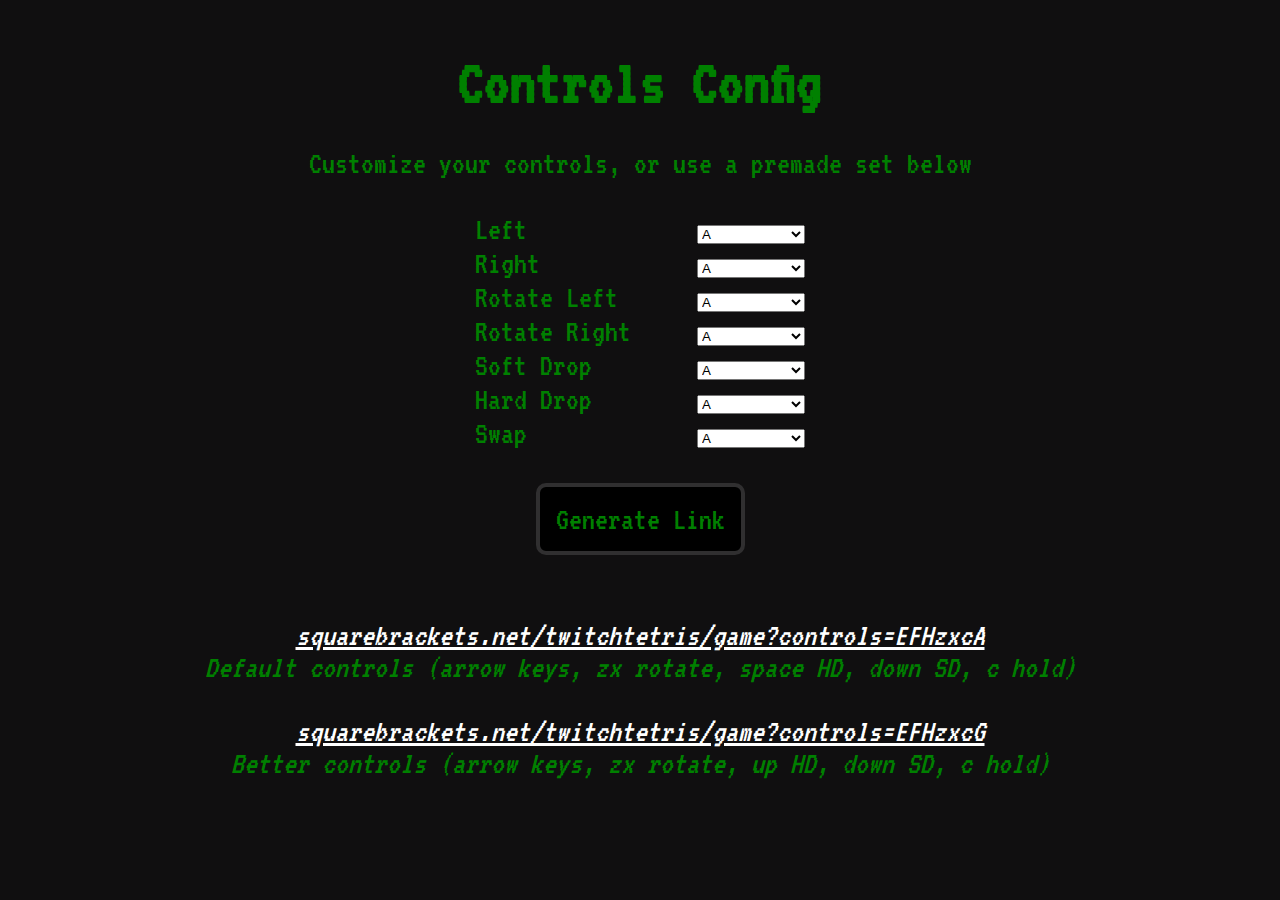
<file: index.html>
<!--
TODO:
figure out why I can't get checked property of checkbox
add local storage stuff
fix side art for tetris
make controls screen with default, roger controlsTM, and custom
-->

<!DOCTYPE html>
<html>
<head>
	<title>Twitch Tetris Controls</title>
  <meta charset="UTF-8">
	<link rel="shortcut icon" type="image/png" href="favicon.png">
</head>

<body>
	<h1>Controls Config</h1>
	<p>Customize your controls, or use a premade set below</p>

	<table>
		<tr>
			<td>Left</td>
			<td>
				<select id="shiftLeft">
					<option value="a">A</option>
					<option value="b">B</option>
					<option value="c">C</option>
					<option value="d">D</option>
					<option value="e">E</option>
					<option value="f">F</option>
					<option value="g">G</option>
					<option value="h">H</option>
					<option value="i">I</option>
					<option value="j">J</option>
					<option value="k">K</option>
					<option value="l">L</option>
					<option value="m">M</option>
					<option value="n">N</option>
					<option value="o">O</option>
					<option value="p">P</option>
					<option value="q">Q</option>
					<option value="r">R</option>
					<option value="s">S</option>
					<option value="t">T</option>
					<option value="u">U</option>
					<option value="v">V</option>
					<option value="w">W</option>
					<option value="x">X</option>
					<option value="y">Y</option>
					<option value="z">Z</option>
					<option value="A">Space</option>
					<option value="B">Shift</option>
					<option value="C">Comma</option>
					<option value="D">Period</option>
					<option value="E">Left</option>
					<option value="F">Right</option>
					<option value="G">Up</option>
					<option value="H">Down</option>
					<option value="I">Ctrl</option>
					<option value="J">Alt</option>
					<option value="K">Forward Slash</option>
					<option value="L">Semicolon</option>
				</select>
			</td>
		</tr>
		<tr>
			<td>Right</td>
			<td>
				<select id="shiftRight">
					<option value="a">A</option>
					<option value="b">B</option>
					<option value="c">C</option>
					<option value="d">D</option>
					<option value="e">E</option>
					<option value="f">F</option>
					<option value="g">G</option>
					<option value="h">H</option>
					<option value="i">I</option>
					<option value="j">J</option>
					<option value="k">K</option>
					<option value="l">L</option>
					<option value="m">M</option>
					<option value="n">N</option>
					<option value="o">O</option>
					<option value="p">P</option>
					<option value="q">Q</option>
					<option value="r">R</option>
					<option value="s">S</option>
					<option value="t">T</option>
					<option value="u">U</option>
					<option value="v">V</option>
					<option value="w">W</option>
					<option value="x">X</option>
					<option value="y">Y</option>
					<option value="z">Z</option>
					<option value="A">Space</option>
					<option value="B">Shift</option>
					<option value="C">Comma</option>
					<option value="D">Period</option>
					<option value="E">Left</option>
					<option value="F">Right</option>
					<option value="G">Up</option>
					<option value="H">Down</option>
					<option value="I">Ctrl</option>
					<option value="J">Alt</option>
					<option value="K">Forward Slash</option>
					<option value="L">Semicolon</option>
				</select>
			</td>
		</tr>
		<tr>
			<td>Rotate Left</td>
			<td>
				<select id="rotateLeft">
					<option value="a">A</option>
					<option value="b">B</option>
					<option value="c">C</option>
					<option value="d">D</option>
					<option value="e">E</option>
					<option value="f">F</option>
					<option value="g">G</option>
					<option value="h">H</option>
					<option value="i">I</option>
					<option value="j">J</option>
					<option value="k">K</option>
					<option value="l">L</option>
					<option value="m">M</option>
					<option value="n">N</option>
					<option value="o">O</option>
					<option value="p">P</option>
					<option value="q">Q</option>
					<option value="r">R</option>
					<option value="s">S</option>
					<option value="t">T</option>
					<option value="u">U</option>
					<option value="v">V</option>
					<option value="w">W</option>
					<option value="x">X</option>
					<option value="y">Y</option>
					<option value="z">Z</option>
					<option value="A">Space</option>
					<option value="B">Shift</option>
					<option value="C">Comma</option>
					<option value="D">Period</option>
					<option value="E">Left</option>
					<option value="F">Right</option>
					<option value="G">Up</option>
					<option value="H">Down</option>
					<option value="I">Ctrl</option>
					<option value="J">Alt</option>
					<option value="K">Forward Slash</option>
					<option value="L">Semicolon</option>
				</select>
			</td>
		</tr>
		<tr>
			<td>Rotate Right</td>
			<td>
				<select id="rotateRight">
					<option value="a">A</option>
					<option value="b">B</option>
					<option value="c">C</option>
					<option value="d">D</option>
					<option value="e">E</option>
					<option value="f">F</option>
					<option value="g">G</option>
					<option value="h">H</option>
					<option value="i">I</option>
					<option value="j">J</option>
					<option value="k">K</option>
					<option value="l">L</option>
					<option value="m">M</option>
					<option value="n">N</option>
					<option value="o">O</option>
					<option value="p">P</option>
					<option value="q">Q</option>
					<option value="r">R</option>
					<option value="s">S</option>
					<option value="t">T</option>
					<option value="u">U</option>
					<option value="v">V</option>
					<option value="w">W</option>
					<option value="x">X</option>
					<option value="y">Y</option>
					<option value="z">Z</option>
					<option value="A">Space</option>
					<option value="B">Shift</option>
					<option value="C">Comma</option>
					<option value="D">Period</option>
					<option value="E">Left</option>
					<option value="F">Right</option>
					<option value="G">Up</option>
					<option value="H">Down</option>
					<option value="I">Ctrl</option>
					<option value="J">Alt</option>
					<option value="K">Forward Slash</option>
					<option value="L">Semicolon</option>
				</select>
			</td>
		</tr>
		<tr>
			<td>Soft Drop</td>
			<td>
				<select id="softDrop">
					<option value="a">A</option>
					<option value="b">B</option>
					<option value="c">C</option>
					<option value="d">D</option>
					<option value="e">E</option>
					<option value="f">F</option>
					<option value="g">G</option>
					<option value="h">H</option>
					<option value="i">I</option>
					<option value="j">J</option>
					<option value="k">K</option>
					<option value="l">L</option>
					<option value="m">M</option>
					<option value="n">N</option>
					<option value="o">O</option>
					<option value="p">P</option>
					<option value="q">Q</option>
					<option value="r">R</option>
					<option value="s">S</option>
					<option value="t">T</option>
					<option value="u">U</option>
					<option value="v">V</option>
					<option value="w">W</option>
					<option value="x">X</option>
					<option value="y">Y</option>
					<option value="z">Z</option>
					<option value="A">Space</option>
					<option value="B">Shift</option>
					<option value="C">Comma</option>
					<option value="D">Period</option>
					<option value="E">Left</option>
					<option value="F">Right</option>
					<option value="G">Up</option>
					<option value="H">Down</option>
					<option value="I">Ctrl</option>
					<option value="J">Alt</option>
					<option value="K">Forward Slash</option>
					<option value="L">Semicolon</option>
				</select>
			</td>
		</tr>
		<tr>
			<td>Hard Drop</td>
			<td>
				<select id="hardDrop">
					<option value="a">A</option>
					<option value="b">B</option>
					<option value="c">C</option>
					<option value="d">D</option>
					<option value="e">E</option>
					<option value="f">F</option>
					<option value="g">G</option>
					<option value="h">H</option>
					<option value="i">I</option>
					<option value="j">J</option>
					<option value="k">K</option>
					<option value="l">L</option>
					<option value="m">M</option>
					<option value="n">N</option>
					<option value="o">O</option>
					<option value="p">P</option>
					<option value="q">Q</option>
					<option value="r">R</option>
					<option value="s">S</option>
					<option value="t">T</option>
					<option value="u">U</option>
					<option value="v">V</option>
					<option value="w">W</option>
					<option value="x">X</option>
					<option value="y">Y</option>
					<option value="z">Z</option>
					<option value="A">Space</option>
					<option value="B">Shift</option>
					<option value="C">Comma</option>
					<option value="D">Period</option>
					<option value="E">Left</option>
					<option value="F">Right</option>
					<option value="G">Up</option>
					<option value="H">Down</option>
					<option value="I">Ctrl</option>
					<option value="J">Alt</option>
					<option value="K">Forward Slash</option>
					<option value="L">Semicolon</option>
				</select>
			</td>
		</tr>
		<tr>
			<td>Swap</td>
			<td>
				<select id="swap">
					<option value="a">A</option>
					<option value="b">B</option>
					<option value="c">C</option>
					<option value="d">D</option>
					<option value="e">E</option>
					<option value="f">F</option>
					<option value="g">G</option>
					<option value="h">H</option>
					<option value="i">I</option>
					<option value="j">J</option>
					<option value="k">K</option>
					<option value="l">L</option>
					<option value="m">M</option>
					<option value="n">N</option>
					<option value="o">O</option>
					<option value="p">P</option>
					<option value="q">Q</option>
					<option value="r">R</option>
					<option value="s">S</option>
					<option value="t">T</option>
					<option value="u">U</option>
					<option value="v">V</option>
					<option value="w">W</option>
					<option value="x">X</option>
					<option value="y">Y</option>
					<option value="z">Z</option>
					<option value="A">Space</option>
					<option value="B">Shift</option>
					<option value="C">Comma</option>
					<option value="D">Period</option>
					<option value="E">Left</option>
					<option value="F">Right</option>
					<option value="G">Up</option>
					<option value="H">Down</option>
					<option value="I">Ctrl</option>
					<option value="J">Alt</option>
					<option value="K">Forward Slash</option>
					<option value="L">Semicolon</option>
				</select>
			</td>
		</tr>
	</table>

	<button onclick="generateLink()">Generate Link</button>
	<i><div id="linkSpace"></div></i>
	<i><a target="_blank" href="game?controls=EFHzxcA">squarebrackets.net/twitchtetris/game?controls=EFHzxcA</a><br>Default controls (arrow keys, zx rotate, space HD, down SD, c hold)</i>
	<i><a target="_blank" href="game?controls=EFHzxcG">squarebrackets.net/twitchtetris/game?controls=EFHzxcG</a><br>Better controls (arrow keys, zx rotate, up HD, down SD, c hold)</i>

</body>

<style>
	@import url("https://fonts.googleapis.com/css2?family=VT323&display=swap");

	body {
		font-family: VT323;
		font-size: 2em;
		display: flex;
		align-items: center;
		content-justify: center;
		flex-direction: column;
		background-color: #100F10;
		color: #008000;
	}

	table {
		margin-bottom: 1em;
	}

	button {
		font-family: VT323;
		border: 4px solid #302F30;
		border-radius: 10px;
		background-color: black;
		color: #008000;
		padding: 0.5em;
		font-size: 1em;
		margin-bottom: 1em;
	}

	td {
		padding: 0 1em;
	}

	i {
		margin-bottom: 1em;
		text-align: center;
	}

	a {
		color: white;
	}

	h1 {
		margin-bottom: 0em;
	}
</style>

<script>

function id(id) {
	return document.getElementById(id)
}
function generateLink() {
	controlString = id("shiftLeft").value + id("shiftRight").value + id("softDrop").value + id("rotateLeft").value + id("rotateRight").value + id("swap").value + id("hardDrop").value
	id("linkSpace").innerHTML = "<a target='_blank' href='game?controls=" + controlString + "'>squarebrackets.net/twitchtetris/game?controls=" + controlString + "</a><br>Go to this link and bookmark the page"
	id("shiftLeft").value
} // //mixedlaughs.tk/twitchtetris/game?controls=

</script>
</file>
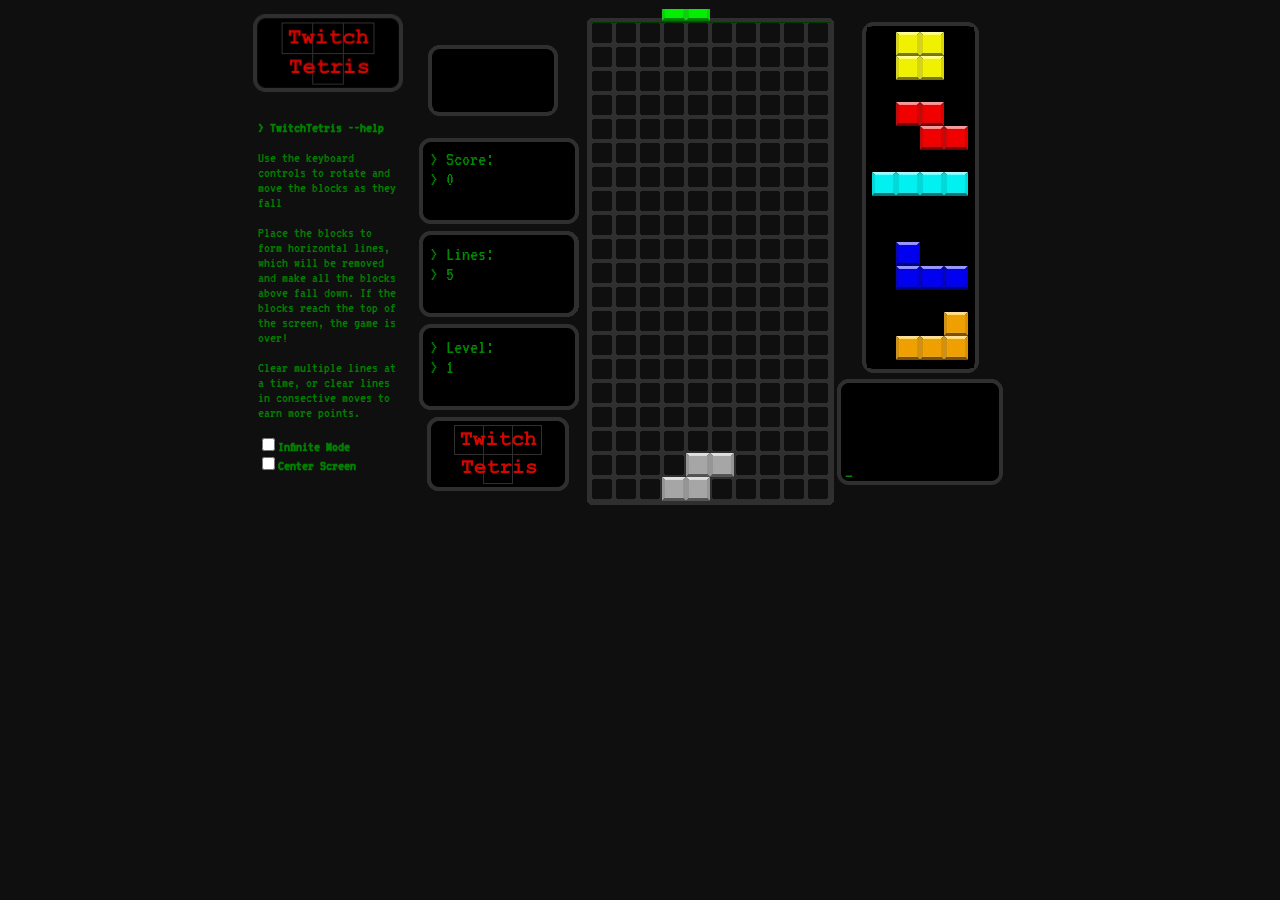
<file: game/index.html>
<html>
  <head>
    <title>Twitch Tetris</title>
	<link rel="shortcut icon" type="image/png" href="../favicon.png"/>
    <script src="cookie.js"></script>
	<script src="tetrisJS.js"></script>
	<script src="controls.js"></script>
	<link href="styles.css" rel="stylesheet" type="text/css" />
    <script>
      function onClickEvent(event){
      if (Tetris.currentInstance) {
      Tetris.currentInstance.mouseClicked(event.layerX, event.layerY);
      }
      }
    </script>
  </head>
  <body>
    <table border="0" class="mainTable">
      <tr>
	<td class="menuCell">
	  <div class="menu">
	    <img class="menuLogo" src="media/background/logo.png"></img>
	    <br/><br/>
	    <div class="instructions">
	      <b> &gt TwitchTetris --help </b>
	      <p>Use the keyboard controls to rotate and move the blocks as they fall</p>
	      <p>Place the blocks to form horizontal lines, which will be removed and make all the blocks above fall down. If the blocks reach the top of the screen, the game is over!</p>
	      <p>Clear multiple lines at a time, or clear lines in consective moves to earn more points.</p>
		  <input type="checkbox" id="infiniteCheck"><b>Infinite Mode</b></input><br>
			<input type="checkbox" id="centerScreen" onclick="centerScreen(this.checked)"><b>Center Screen</b></input>
	    </div>
	  </div>
	</td>
	<td class="contentCell">
	  <div class="gamePanel">
	    <div class="gameElements">
	      <div class="ttyOutput scoreOutput" id="scoreDiv"></div>
	      <div class="ttyOutput linesOutput" id="linesDiv"></div>
	      <div class="ttyOutput levelOutput" id="levelDiv"></div>
	      <div class="ttyOutput tickerOutput" id="tickerDiv"></div>
	      <div class="gameEndOutputHidden" id="gameEndContainer">
		<div style="padding:5px;" id="gameEndDiv"></div>
	      </div>
	      <canvas class="gameCanvas" id="gameCanvas" width="600" height="500" onclick="onClickEvent(event)" class="gameCanvas">Your browser does not natively support Html5, or the Canvas Tag. Using this browser is slowing the progress of the web. Please get a modern browser, such as Google Chrome or Mozzila FireFox</canvas>
	    </div><br/>
	  </div>
	  </td>
	<td width="20"> </td>
      </tr>
    </table>
  </body>
</html>
</file>
<file: game/styles.css>
@import url("https://fonts.googleapis.com/css2?family=VT323&display=swap");
/** PAGE ELEMENTS **/

.overallDiv
{
  margin: 0;
  position: absolute;
  top: 50%;
  left: 50%;
  transform: translate(-50%, -50%);
}

.menuCell
{
    background-color: #100F10;
    vertical-align: top;
    height: 600px;
    color: #000000;
}


.instructions
{
    margin: 0 5;
    font-size: 15px;
    font-family: VT323;
    color: #008000;
    background-color: #100F10;
    padding: 5px;
    width: 140;
}

.menu
{
    width: 160;
}

.menuLogo
{
    width: 150px;
    margin: 5 5;
    text-align: center;
}

.scoreArea
{
    width: 500px;
}

.playAgainButton
{
    font-family: VT323;
    text-align: center;
    margin: 0 auto;
    border: 1px solid #008000;
    border-radius: 5px;
    background-color: #000d00;
    color: #008000;
    padding: 5px;
    width: 140px;
    font-size: 18px;
}

a.bareLink:link
{
    text-decoration: none;
}
a.bareLink:active
{
    text-decoration: none;
}
a.bareLink:visited
{
    text-decoration: none;
}

body
{
    background-color: #100F10;
		display: block;
		justify-content: center;
		align-items: center;
}

.aboutText
{
    margin: 5 5;
    font-size: 16px;
    font-family: VT323;
    color: #008000;
    background-color: #000d00;
    border: 1px solid #008000;
    border-radius: 5px;
    padding: 5px;
    width: 580;
}

.contentCell
{
    background-color: #100F10;
    color: #c0c0c0;
    font-family: VT323;
    vertical-align: top;
}

.applyNameHidden
{
    visibility: hidden;
    text-align: center;
}

.applyNameVisible
{
    visibility: visible;
    text-align: center;
}

/* Page table */
.mainTable
{
    margin: 0 auto;
    border-collapse: collapse;
    border: 0px solid #000000;

}

/* panel containing the game and controls */
.gamePanel
{
    width: 601px;
    position: relative;
    top: 0; left: 0;
}

/* controls table */
.controlsTitle
{
    text-align: center;
}
.controlsTableHeader
{
    color: #c0c0c0;
    font-weight: bold;
}
.controlsTable
{
    margin: 0 auto;
    text-align: center;
    border-collapse: collapse;
    border: 1px solid #008000;
    color: #008000;
    background-color: #000d00;
}
.controlsTable td
{
    border-color: #008000;
}
/* right side tower ad */
.towerAd
{
    width: 160;
}
.towerAdCell
{
    vertical-align: text-top;
}

.resTitle
{
    font-size: 26px;
    text-align: center;
}
.resultsTable
{
    margin: 0 auto;
    font-size: 26px;
    border-collapse: collapse;
    border: 1px solid #008000;
    color: #008000;
    background-color: #000d00;
}
.resultsTable td
{
    border: 1px solid #008000;
    padding: 10px;
    width: 200px;
}

.highScoreTable
{
    margin: 0 auto;
    font-size: 18px;
    border-collapse: collapse;
    border: 1px solid #008000;
    color: #008000;
    background-color: #000d00;
}
.highScoreTable td
{
    border: 1px solid #008000;
    <"0px;
}
.highScoreTableHeader
{
    color: #c0c0c0;
    font-weight: bold;
}

.resultsLeft
{
    text-align: right;
}
.resultsRight
{
    text-align: left;
}

/** GAME ELEMENTS **/
.gameElements
{
    position: relative;
    height: 500px;
    width: 600px;
}

.gameCanvas
{
    position: absolute;
    top: 0; left: 0;
    z-index: 1;
}

.ttyOutput
{
    font-family: VT323;
    font-size:20px;
    position: absolute;
    height: 0px; width: 200px;
    color: #008800;
    line-height: 100%;
    z-index: 2;
}
.scoreOutput
{
    top: 140px; left: 20px;
}
.linesOutput
{
    top: 235px; left: 20px;
}
.levelOutput
{
    top: 328; left: 20px;
}
.tickerOutput
{
    top: 372; left: 435;
}

.gameEndOutputHidden
{
    top: 60px; left: 195px;
    width: 210px; height: 216px;
    background-image: url('media/background/endconsole.png');
    visibility: hidden;
}

.gameEndOutputVisible
{
    font-family: VT323;
    font-size:20px;
    position: absolute;
    color: #008800;
    line-height: 100%;
    z-index: 2;
    top: 60px; left: 195px;
    width: 210px; height: 216px;
    background-image: url('media/background/endconsole.png');
}
</file>
